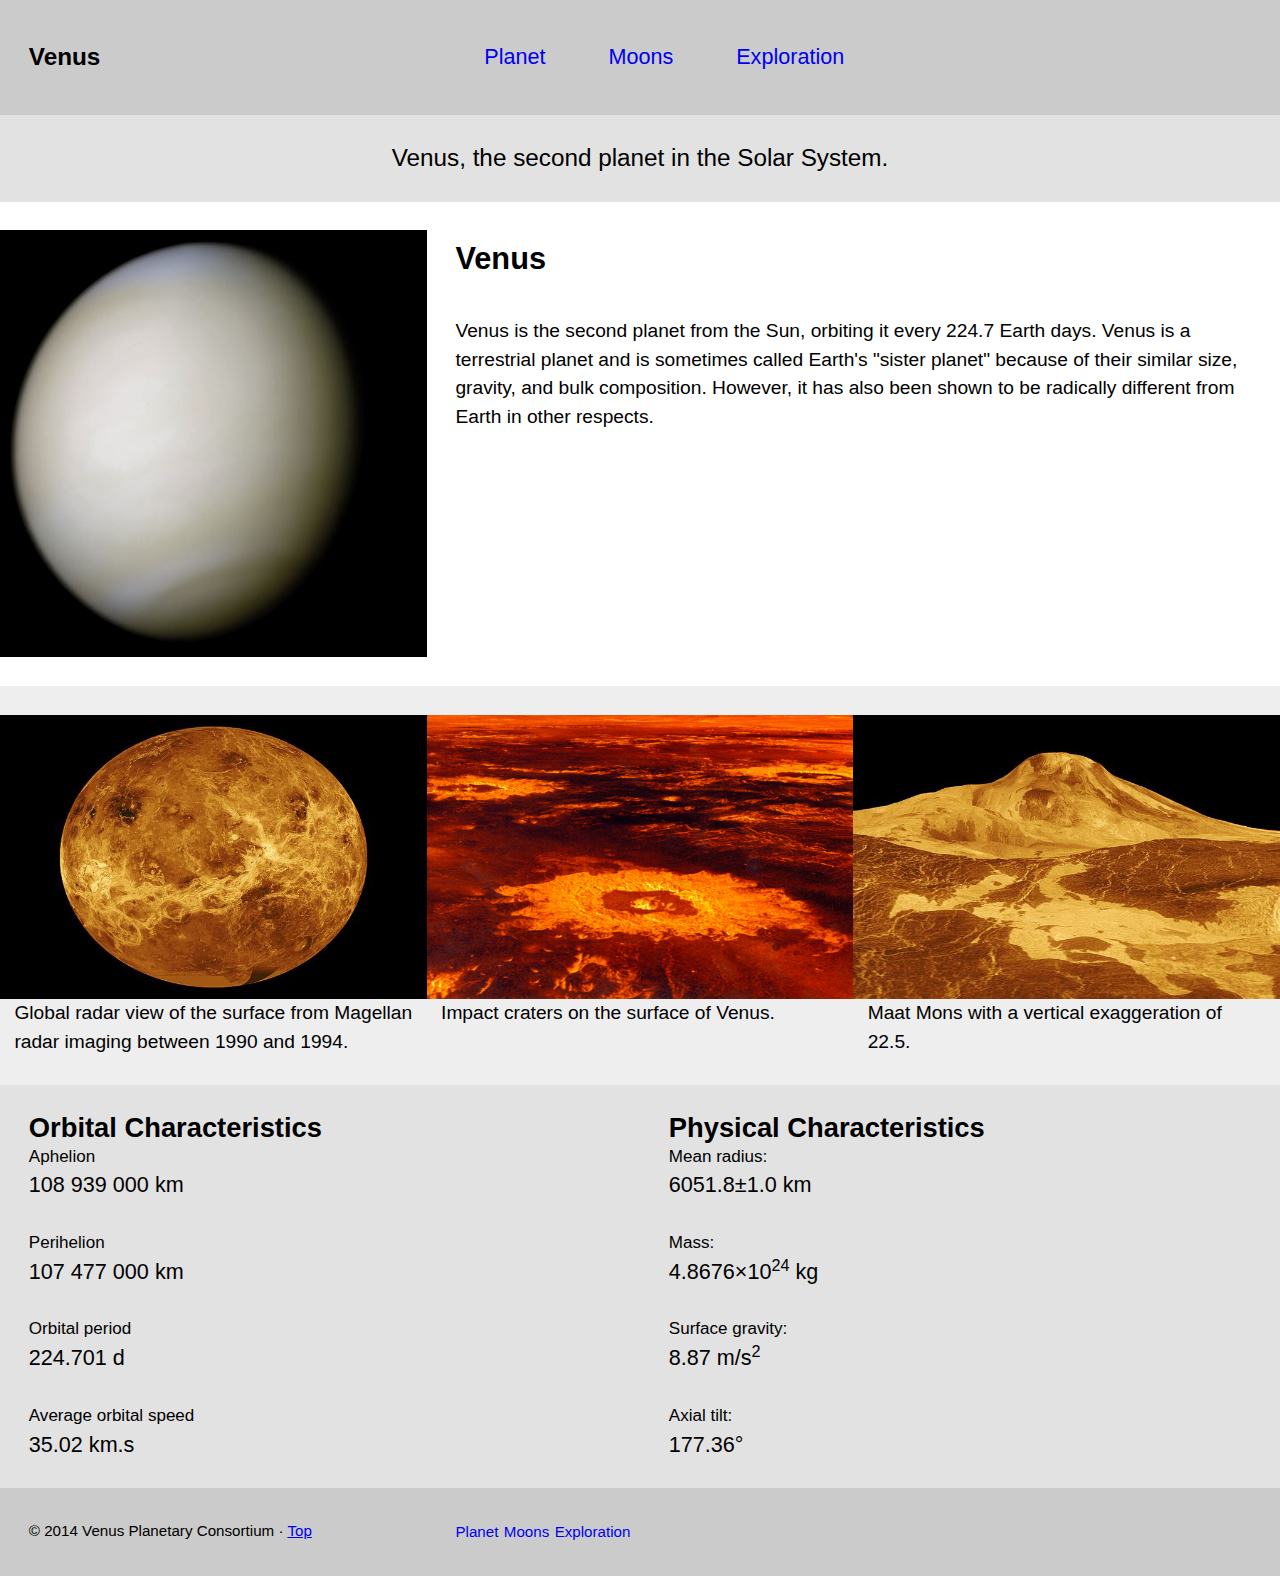
<file: index.html>
<!DOCTYPE html>
<html lang="en-ca">
	<head>
		<meta charset="utf-8">
		<meta name="viewport" content="width=device-width, initial-scale= 1">
		<meta name="handheldfriendly" content="true">
		<meta name="mobileoptimized" content="320">
		<title>Venus</title>
		<link href="css/module.css" rel="stylesheet">
		<link href="css/grid.css" rel="stylesheet">
		<link href="css/typography.css" rel="stylesheet">
		<link href="css/main.css" rel="stylesheet">
	</head>

	<body>
		<header>
			<div class="grid grid-middle d-grey-background pad-t">
				<div class="unit xs-1 s-1 m-1-3 l-1-3 gutter">
					<h1 class="giga align-left">Venus</h1>
				</div>
				<div class="unit xs-1 s-1 m-2-3 l-2-3 gutter">
					<nav>
						<ol>
							<li><a class="pad-b-1-2 pad-t-1-2 mega gutter" href="index.html">Planet</a></li>
							<li><a class="pad-b-1-2 pad-t-1-2 mega gutter" href="moon.html">Moons</a></li>
							<li><a class="pad-b-1-2 pad-t-1-2 mega gutter" href="exploration.html">Exploration</a></li>
						</ol>
					</nav>
				</div>
			</div>
		</header>

		<main>
			<div class="grid">
				<div class="unit xs-1 s-1 m-2 l-1 m-grey-background pad-t gutter">
					<h3 class="giga normal text-center pad-b">Venus, the second planet in the Solar System.</h3>
				</div>
				<div class="unit xs-1 s-1 m-1-2 l-1-3 pad-t pad-b">
					<div class="embed embed--1by1">
						<img class="embed__item" src="img/venus.jpg" alt="">
					</div>
				</div>
				<div class="unit xs-1 s-1 m-1-2 l-2-3 gutter pad-t pad-b">
					<h2>Venus</h2>
					<p>Venus is the second planet from the Sun, orbiting it every 224.7 Earth days. Venus is a terrestrial planet and is sometimes called Earth's "sister planet" because of their similar size, gravity, and bulk composition. However, it has also been shown to be radically different from Earth in other respects.</p>
				</div>
			</div>

			<div class="grid l-grey-background  pad-t">
				<div class="unit xs-1 s-1 m-1-3 l-1-3">
					<figure>
						<div class="embed embed--3by2">
							<img class="embed__item" src="img/venus-1.jpg" alt="Image of the surface of Venus">
						</div>
						<figcaption class="gutter-1-2">Global radar view of the surface from Magellan radar imaging between 1990 and 1994.</figcaption>
					</figure>
				</div>
				<div class="unit xs-1 s-1-2 m-1-3 l-1-3">
					<figure>
						<div class="embed embed--3by2">
							<img class="embed__item" src="img/venus-2.jpg" alt="Image of crator impacts on Venus">
						</div>
						<figcaption class="gutter-1-2">Impact craters on the surface of Venus.</figcaption>
					</figure>
				</div>
				<div class="unit xs-1 s-1-2 m-1-3 l-1-3">
					<figure>
						<div class="embed embed--3by2">
							<img class="embed__item" src="img/venus-3.jpg" alt="Maat Mons mountain image">
						</div>
						<figcaption class="gutter-1-2">Maat Mons with a vertical exaggeration of 22.5.</figcaption>
					</figure>
				</div>
			</div>

			<div class="grid m-grey-background">
				<div class="unit xs-1 s-1 m-1-2 l-1-2 gutter pad-t">
					<h3>Orbital Characteristics</h3>
					<dl>
						<dt class="milli">Aphelion</dt>
						<dd class="mega">108 939 000 km</dd>
						<dt class="milli">Perihelion</dt>
						<dd class="mega">107 477 000 km</dd>
						<dt class="milli">Orbital period</dt>
						<dd class="mega">224.701 d</dd>
						<dt class="milli">Average orbital speed</dt>
						<dd class="mega">35.02 km.s</dd>
					</dl>
				</div>
				<div class="unit xs-1 s-1 m-1-2 l-1-2 gutter pad-t">
					<h3>Physical Characteristics</h3>
					<dl>
						<dt class="milli">Mean radius:</dt>
						<dd class="mega">6051.8±1.0 km</dd>
						<dt class="milli">Mass:</dt>
						<dd class="mega">4.8676×10<sup>24</sup> kg</dd>
						<dt class="milli">Surface gravity:</dt>
						<dd class="mega">8.87 m/s<sup>2</sup></dd>
						<dt class="milli">Axial tilt:</dt>
						<dd class="mega">177.36°</dd>
					</dl>
				</div>
			</div>
		</main>

		<footer class="d-grey-background">
			<div class="grid pad-t">
				<div class="unit xs-1 s-1 m-1-2 l-1-3 gutter">
					<p class="micro push-none">© 2014 Venus Planetary Consortium · <a href="top">Top</a></p>
				</div>
				<div class="unit xs-1 s-1 m-1-2 l-2-3 gutter">
					<ol>
						<li><a class="micro" href="index.html">Planet</a></li>
						<li><a class="micro" href="moon.html">Moons</a></li>
						<li><a class="micro" href="exploration.html">Exploration</a></li>
					</ol>
				</div>
			</div>
		</footer>

	</body>
</html>
</file>
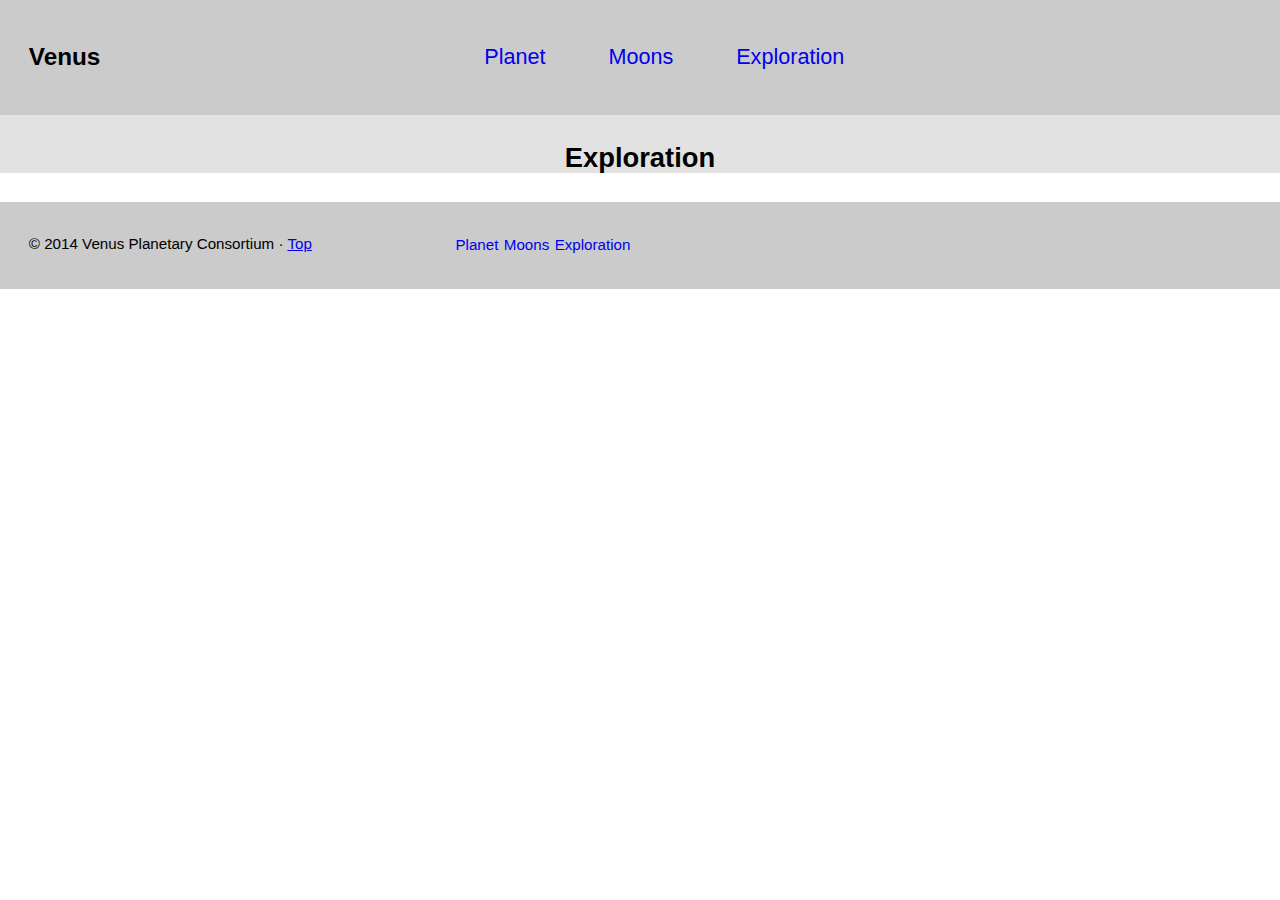
<file: exploration.html>
<!DOCTYPE html>
<html lang="en-ca">
	<head>
		<meta charset="utf-8">
		<meta name="viewport" content="width=device-width, initial-scale= 1">
		<meta name="handheldfriendly" content="true">
		<meta name="mobileoptimized" content="320">
		<title>Moons</title>
		<link href="css/module.css" rel="stylesheet">
		<link href="css/grid.css" rel="stylesheet">
		<link href="css/typography.css" rel="stylesheet">
		<link href="css/main.css" rel="stylesheet">
	</head>

	<body>
		<header>
			<div class="grid grid-middle d-grey-background pad-t">
				<div class="unit xs-1 s-1 m-1-3 l-1-3 gutter">
					<h1 class="giga align-left">Venus</h1>
				</div>
				<div class="unit xs-1 s-1 m-2-3 l-2-3 gutter">
					<nav>
						<ol>
							<li><a class="pad-b-1-2 pad-t-1-2 mega gutter" href="index.html">Planet</a></li>
							<li><a class="pad-b-1-2 pad-t-1-2 mega gutter" href="moon.html">Moons</a></li>
							<li><a class="pad-b-1-2 pad-t-1-2 mega gutter" href="exploration.html">Exploration</a></li>
						</ol>
					</nav>
				</div>
			</div>
		</header>

		<main>
				<div class="grid">
					<div class="unit xs-1 s-1 m-2 l-1 m-grey-background pad-t push">
						<h3 class="text-center">Exploration</h3>
					</div>
				</div>
		</main>


		<footer class="d-grey-background">
			<div class="grid pad-t">
				<div class="unit xs-1 s-1 m-1-2 l-1-3 gutter">
					<p class="micro push-none">© 2014 Venus Planetary Consortium · <a href="top">Top</a></p>
				</div>
				<div class="unit xs-1 s-1 m-1-2 l-2-3 gutter">
					<ol>
						<li><a class="micro" href="index.html">Planet</a></li>
						<li><a class="micro" href="moon.html">Moons</a></li>
						<li><a class="micro" href="exploration.html">Exploration</a></li>
					</ol>
				</div>
			</div>
		</footer>

	</body>
</html>
</file>
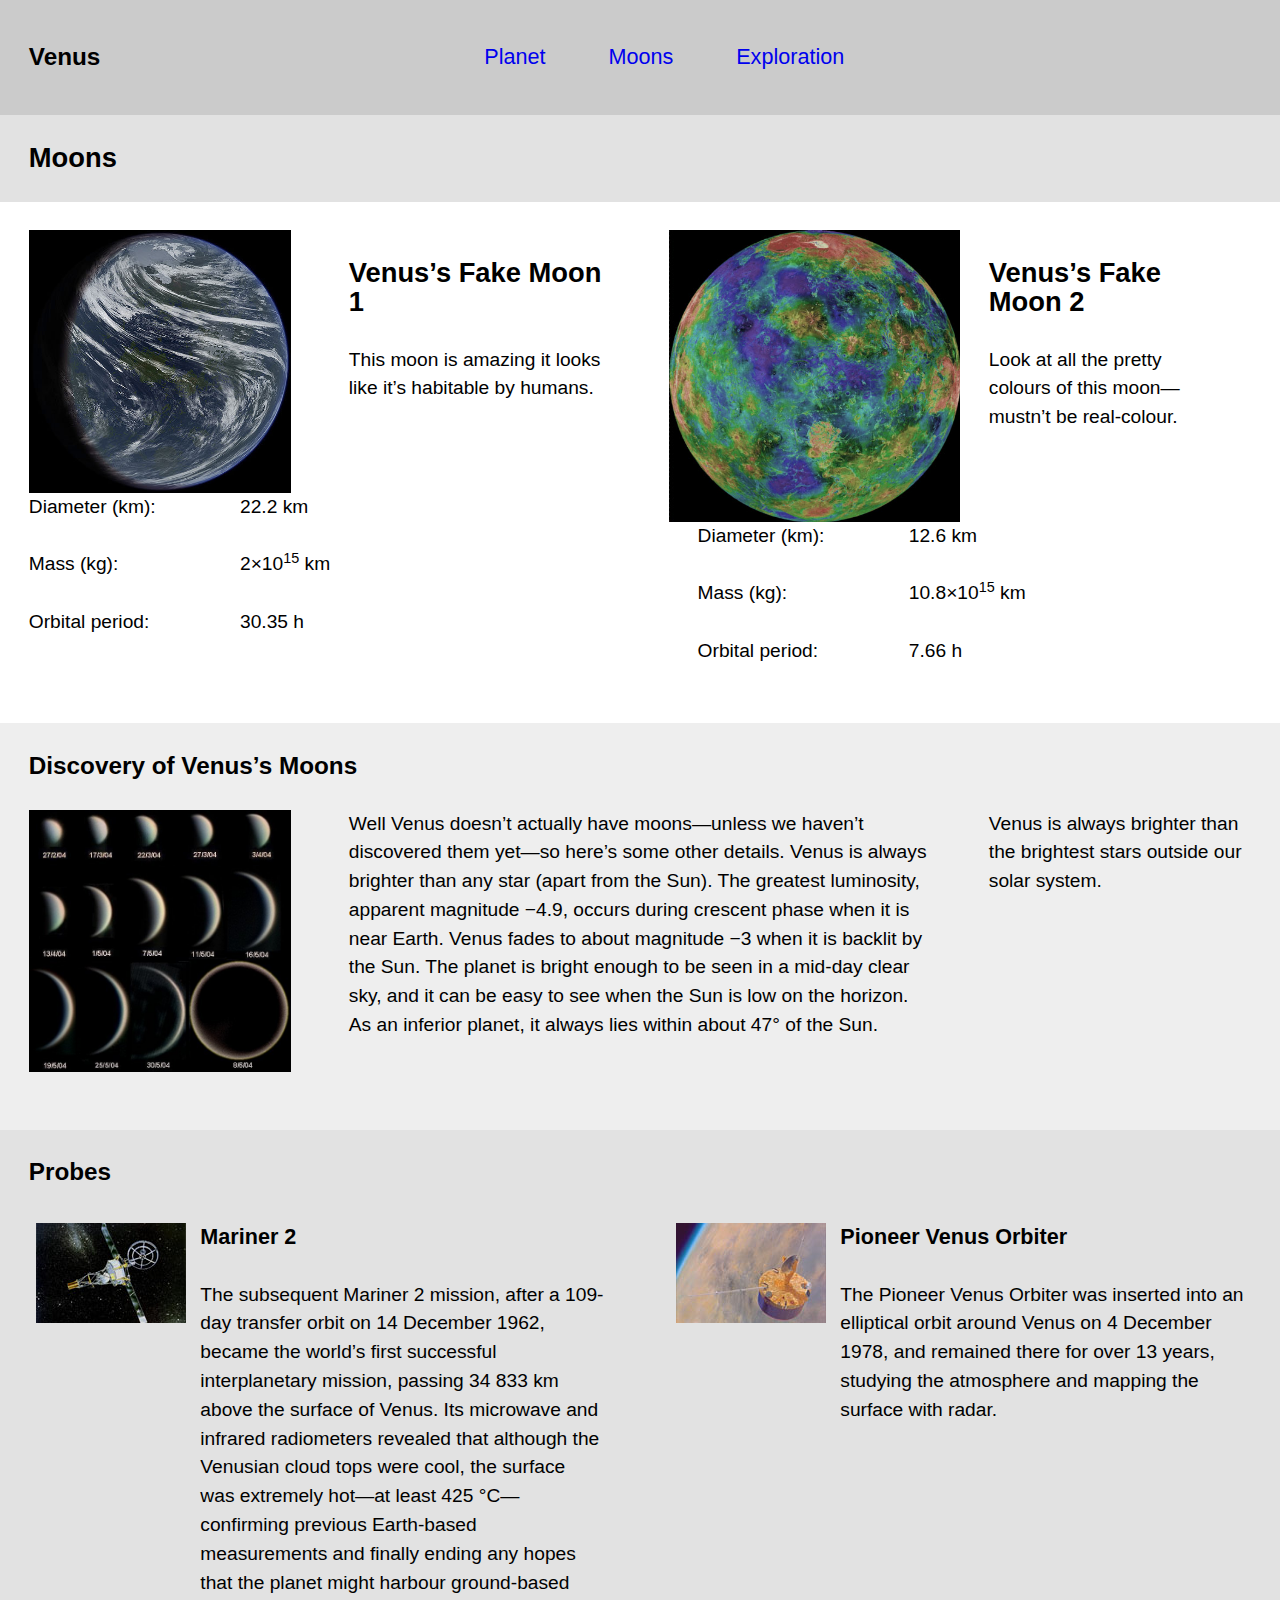
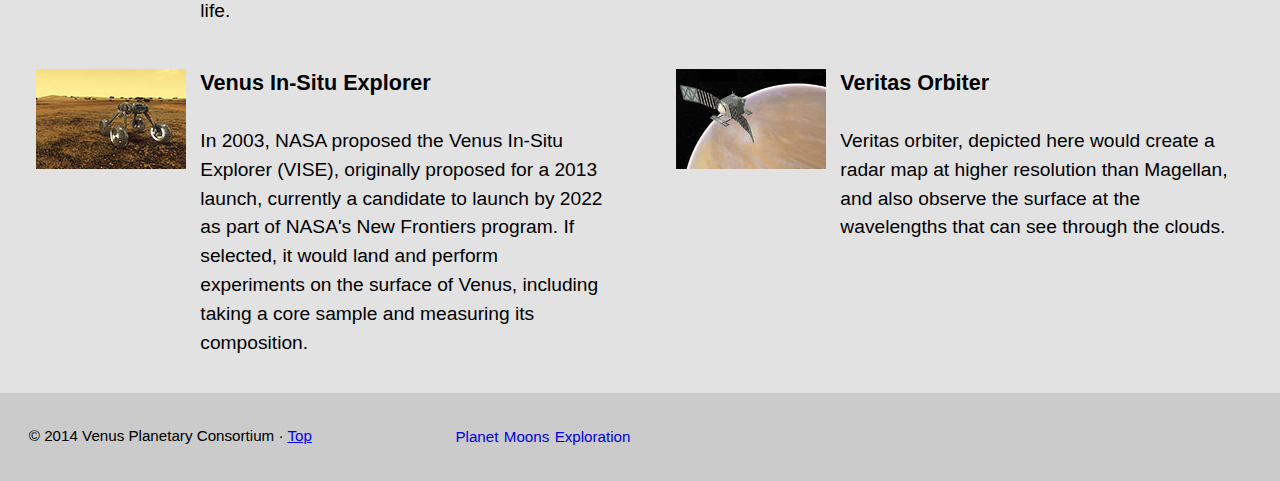
<file: moon.html>
<!DOCTYPE html>
<html lang="en-ca">
	<head>
		<meta charset="utf-8">
		<meta name="viewport" content="width=device-width, initial-scale= 1">
		<meta name="handheldfriendly" content="true">
		<meta name="mobileoptimized" content="240">
		<title>Moons</title>
		<link href="css/module.css" rel="stylesheet">
		<link href="css/grid.css" rel="stylesheet">
		<link href="css/typography.css" rel="stylesheet">
		<link href="css/main.css" rel="stylesheet">
	</head>

	<body>
		<header>
			<div class="grid grid-middle d-grey-background pad-t">
				<div class="unit xs-1 s-1 m-1-3 l-1-3 gutter">
					<h1 class="giga align-left">Venus</h1>
				</div>
				<div class="unit xs-1 s-1 m-2-3 l-2-3 gutter">
					<nav>
						<ol>
							<li><a class="pad-b-1-2 pad-t-1-2 mega gutter" href="index.html">Planet</a></li>
							<li><a class="pad-b-1-2 pad-t-1-2 mega gutter" href="moon.html">Moons</a></li>
							<li><a class="pad-b-1-2 pad-t-1-2 mega gutter" href="exploration.html">Exploration</a></li>
						</ol>
					</nav>
				</div>
			</div>
		</header>

		<main>
			<div class="grid">
				<div class="unit xs-1 s-1 m-2 l-1 m-grey-background pad-t gutter">
					<h3 class="pad-b">Moons</h3>
				</div>
				<div class="unit xs-1 s-1 m-1-2 l-1-2 pad-t">
					<div class="grid">
						<div class="unit xs-1 s-1 m-1 l-1-2 gutter">
							<div class="embed embed--1by1">
								<img class="embed__item" src="img/venus-moon-1.jpg" alt="A Picture of Venus Moon 1">
							</div>
						</div>

						<div class="unit xs-1 s-1 m-1 l-1-2 pad-t gutter">
							<h2 class="tera">Venus’s Fake Moon 1</h2>
							<p>This moon is amazing it looks like it’s habitable by humans.</p>
						</div>
						<div class="unit xs-1 s-1 m-1 l-1">
							<dl class="list-group list-group--inline gutter">
								<dt>Diameter (km):</dt>
								<dd>22.2 km</dd>
								<dt>Mass (kg):</dt>
								<dd>2×10<sup>15</sup> km</dd>
								<dt>Orbital period:</dt>
								<dd>30.35 h</dd>
							</dl>
						</div>
					</div>
				</div>

				<div class="unit xs-1 s-1 m-1-2 l-1-2 pad-t gutter">
					<div class="grid">
						<div class="unit xs-1 s-1 m-1 l-1-2">
							<div class="embed embed--1by1">
								<img class="embed__item" src="img/venus-moon-2.jpg" alt="A picture of Venus moon 2">
							</div>
						</div>

						<div class="unit xs-1 s-1 m-1 l-1-2 pad-t gutter">
							<h2 class="tera">Venus’s Fake Moon 2</h2>
							<p>Look at all the pretty colours of this moon—mustn’t be real-colour.</p>
						</div>

						<div class="unit xs-1 s-1 m-1 l-1">
							<dl class="list-group list-group--inline gutter">
								<dt>Diameter (km):</dt>
								<dd>12.6 km</dd>
								<dt>Mass (kg):</dt>
								<dd>10.8×10<sup>15</sup> km</dd>
								<dt>Orbital period:</dt>
								<dd>7.66 h</dd>
							</dl>
						</div>
					</div>
				</div>
			</div>

			<div class="grid l-grey-background pad-t pad-b">
				<div class="unit xs-1 s-1 m-1 l-1  gutter">
					<h4>Discovery of Venus’s Moons</h4>
				</div>
				<div class="unit xs-1 s-1 m-1 l-1-4 push gutter">
						<div class=" embed embed--1by1">
							<img class="embed__item" src="img/venus-phases.jpg" alt="This is the phases of the moon">
						</div>
				</div>
				<div class="unit xs-1 s-1 m-1-3 l-1-4 unit-push-l-1-2 gutter">
					<p>Venus is always brighter than the brightest stars outside our solar system.</p>
				</div>
				<div class="unit xs-1 s-1 m-2-3 l-1-2 unit-pull-l-1-4 gutter">
					<p>Well Venus doesn’t actually have moons—unless we haven’t discovered them yet—so here’s some other details. Venus is always brighter than any star (apart from the Sun). The greatest luminosity, apparent magnitude −4.9, occurs during crescent phase when it is near Earth. Venus fades to about magnitude −3 when it is backlit by the Sun. The planet is bright enough to be seen in a mid-day clear sky, and it can be easy to see when the Sun is low on the horizon. As an inferior planet, it always lies within about 47° of the Sun.</p>
				</div>
			</div>

			<div class="grid m-grey-background">
				<div class="unit xs-1 s-1 m-1 l-1  gutter">
					<h4 class="pad-t">Probes</h4>
				</div>

				<div class="unit xs-1 s-1 m-1 l-1-2 gutter">
					<div class="media">
						<div class="media__img island-1-4">
							<img src="img/mariner-2.jpg" alt="###">
						</div>
						<div class="media__body island-1-4">
							<h5>Mariner 2</h5>
							<p>The subsequent Mariner 2 mission, after a 109-day transfer orbit on 14 December 1962, became the world’s first successful interplanetary mission, passing 34 833 km above the surface of Venus. Its microwave and infrared radiometers revealed that although the Venusian cloud tops were cool, the surface was extremely hot—at least 425 °C—confirming previous Earth-based measurements and finally ending any hopes that the planet might harbour ground-based life.</p>
						</div>
					</div>
				</div>

				<div class="unit xs-1 s-1 m-1 l-1-2 gutter">
					<div class="media">
						<div class="media__img island-1-4">
							<img src="img/pioneer.jpg" alt="###">
						</div>
						<div class="media__body island-1-4">
							<h5>Pioneer Venus Orbiter</h5>
							<p>The Pioneer Venus Orbiter was inserted into an elliptical orbit around Venus on 4 December 1978, and remained there for over 13 years, studying the atmosphere and mapping the surface with radar.</p>
						</div>
					</div>
				</div>

				<div class="unit xs-1 s-1 m-1 l-1-2 gutter">
					<div class="media">
						<div class="media__img island-1-4">
							<img src="img/vise.jpg" alt="###">
						</div>
						<div class="media__body island-1-4">
							<h5>Venus In-Situ Explorer</h5>
							<p>In 2003, NASA proposed the Venus In-Situ Explorer (VISE), originally proposed for a 2013 launch, currently a candidate to launch by 2022 as part of NASA's New Frontiers program. If selected, it would land and perform experiments on the surface of Venus, including taking a core sample and measuring its composition.</p>
						</div>
					</div>
				</div>

				<div class="unit xs-1 s-1 m-1 l-1-2 gutter">
					<div class="media">
						<div class="media__img island-1-4">
							<img src="img/veritas.jpg" alt="###">
						</div>
						<div class="media__body island-1-4">
							<h5>Veritas Orbiter</h5>
							<p>Veritas orbiter, depicted here would create a radar map at higher resolution than Magellan, and also observe the surface at the wavelengths that can see through the clouds.</p>
						</div>
					</div>
				</div>
			</div>

		</main>

		<footer class="d-grey-background">
			<div class="grid pad-t">
				<div class="unit xs-1 s-1 m-1-2 l-1-3 gutter">
					<p class="micro push-none">© 2014 Venus Planetary Consortium · <a href="top">Top</a></p>
				</div>
				<div class="unit xs-1 s-1 m-1-2 l-2-3 gutter">
					<ol>
						<li><a class="micro" href="index.html">Planet</a></li>
						<li><a class="micro" href="moon.html">Moons</a></li>
						<li><a class="micro" href="exploration.html">Exploration</a></li>
					</ol>
				</div>
			</div>
		</footer>

	</body>
</html>
</file>
<file: css/module.css>
/*!
 * Modulifier || Code released under the UNLICENSE
 * Code under other copyrights & licenses listed below.
 * http://modulifier.web-dev.tools/#responsive;images;list-group;embed;media-object;accessibility;print
 */

@-moz-viewport { width: device-width; scale: 1; }
@-ms-viewport { width: device-width; scale: 1; }
@-o-viewport { width: device-width; scale: 1; }
@-webkit-viewport { width: device-width; scale: 1; }
@viewport { width: device-width; scale: 1; }

html {
  box-sizing: border-box;
  -moz-text-size-adjust: 100%;
  -ms-text-size-adjust: 100%;
  -webkit-text-size-adjust: 100%;
  text-size-adjust: 100%;
}

*, *::before, *::after {
  box-sizing: inherit;
}

body {
  margin: 0;
}

article, aside, details, figcaption, figure,
footer, header, main, menu, nav, section, summary {
  display: block;
}

audio, canvas, progress, video {
  display: inline-block;
  vertical-align: baseline;
}

template {
  display: none;
}

img {
  border: 0;
}

.img-flex {
  display: block;
  width: 100%;
}

svg:not(:root) {
  overflow: hidden;
}

svg {
  fill: currentColor;
  stroke: currentColor;
}

.image-replacement, .ir {
  overflow: hidden;
  direction: ltr;
  text-align: left;
  text-indent: 100%;
  white-space: nowrap;
}

.list-group {
  padding-left: 0;
  list-style-type: none;
}

.list-group > dd {
  margin-left: 0;
}

.list-group--inline::before,
.list-group--inline::after {
  content: "";
  display: table;
}

.list-group--inline::after {
  clear: both;
}

.list-group--inline > li {
  display: inline-block;
}

.list-group--inline > dt {
  clear: left;
  float: left;
  width: 11em;
}

.list-group--inline > dd {
  float: left;
  min-width: 12em;
}

.embed {
  margin-left: 0;
  margin-right: 0;
  overflow: hidden;
  position: relative;
  width: 100%;
}

.embed--1by1 {
  padding-top: 100%; /* Square */
}

.embed--4by3 {
  padding-top: 75%; /* Traditional TV/computer screens */
}

.embed--iso216 {
  padding-top: 70.92%; /* A-standard paper sizes */
}

.embed--3by2 {
  padding-top: 66.6%; /* Classic 35 mm film & most digital photos, landscape */
}

.embed--2by3 {
  padding-top: 150%; /* Classic 35 mm film & most digital photos, portrait */
}

.embed--golden {
  padding-top: 61.8%; /* The Golden Ratio */
}

.embed--16by9 {
  padding-top: 56.25%; /* HD TV */
}

.embed--185by100 {
  padding-top: 54.05%; /* Common widescreen cinema */
}

.embed--24by10 {
  padding-top: 41.667%; /* Widescreen cinema: 2.4:1 */;
}

.embed--3by1 {
  padding-top: 33.3333%; /* Panorama photos */
}

.embed--4by1 {
  padding-top: 25%; /* Polyvision */
}

.embed__item {
  height: 100%;
  left: 0;
  position: absolute;
  top: 0;
  width: 100%;
}

.media {
  overflow: hidden;
}

.media__img {
  float: left;
}

.media__img--reversed {
  float: right;
}

.media__img--stacked {
  float: none;
}

.media__body {
  overflow: hidden;
  min-width: 12em; /* Slightly less than 200px, responsiveness built in */
}

a:hover, a:active {
  outline: none;
}

a:focus, [tabindex="0"]:focus,
input:focus, textarea:focus, button:focus {
  outline: 3px solid #000;
  outline-offset: 3px;
}

.skip-links {
  margin: 0;
  padding: 0;
  list-style-type: none;
}

.skip-links a {
  padding: 0.5em 0.75em;
  position: absolute;
  top: -3em;
  z-index: 10000; /* To make sure they're always on top */
  background-color: #000;
  color: #fff;
  font-size: 1.125rem;
  font-weight: bold;
  text-decoration: none;
}

.skip-links a:focus {
  top: 0;
}

.print-only {
  display: none;
  visibility: hidden;
}

@media print {

  .no-print {
    display: none;
    visibility: hidden;
  }

  .print-only {
    display: block;
    visibility: visible;
  }

  /*!
   * (c) HTML5 Boilerplate || MIT License
   *     https://html5boilerplate.com/
   */

  *, *:before, *:after, *:first-letter, *:first-line {
    background: none transparent !important;
    color: #000 !important;
    box-shadow: none !important;
    text-shadow: none !important;
  }

  a, a:visited {
    text-decoration: underline;
  }

  a[href]:after {
    content: " (" attr(href) ")";
  }

  abbr[title]:after {
    content: " (" attr(title) ")";
  }

  a[href^="#"]:after,
  a[href^="javascript:"]:after {
    content: "";
  }

  pre, blockquote {
    page-break-inside: avoid;
  }

  thead {
    display: table-header-group;
  }

  tr, img {
    page-break-inside: avoid;
  }

  p, h1, h2, h3, h4, h5, h6 {
    orphans: 3;
    widows: 3;
  }

  h1, h2, h3, h4, h5, h6 {
    page-break-after: avoid;
  }

  /*! End HTML5 Boilerplate code */
}
</file>
<file: css/grid.css>
/* http://gridifier.web-dev.tools/#xs,4,0,0,0;s,4,25,0,0;m,4,38,1,1;l,4,60,1,1 */

.grid {
  margin: 0;
  padding: 0;
  letter-spacing: -0.31em;
  text-rendering: optimizespeed;
  display: -webkit-flex;
  -webkit-flex-flow: row wrap;
  display: -ms-flexbox;
  -ms-flex-flow: row wrap;
  display: flex;
  flex-flow: row wrap;
}

.grid-bottom {
  -webkit-align-items: flex-end;
  -ms-align-items: flex-end;
  align-items: flex-end;
}

.grid-middle {
  -webkit-align-items: center;
  -ms-align-items: center;
  align-items: center;
}

.grid-stretch {
  -webkit-align-items: stretch;
  -ms-align-items: stretch;
  align-items: stretch;
}

.opera-only :-o-prefocus, .grid {
  word-spacing: -0.43em;
}

.unit {
  letter-spacing: normal;
  text-rendering: auto;
  vertical-align: top;
  word-spacing: normal;
  display: inline-block;
  visibility: visible;
}

.grid-bottom .unit {
  vertical-align: bottom;
}

.grid-middle .unit {
  vertical-align: middle;
}

[class*="unit-push-"],
[class*="unit-pull-"] {
  position: relative;
}

.unit-xs-hidden {
  display: none;
  visibility: hidden;
}

.unit-xs-centered {
  margin: 0 auto;
}

.unit-xs-1, .xs-1 {
  display: block;
  visibility: visible;
  width: 100%;
}

.unit-xs-1-2, .xs-1-2 {
  width: 50.0000%;
}

.unit-xs-1-3, .xs-1-3 {
  width: 33.3333%;
}

.unit-xs-2-3, .xs-2-3 {
  width: 66.6667%;
}

.unit-xs-1-4, .xs-1-4 {
  width: 25.0000%;
}

.unit-xs-3-4, .xs-3-4 {
  width: 75.0000%;
}

.unit-xs-1-2,.xs-1-2,.unit-xs-1-3,.xs-1-3,.unit-xs-2-3,.xs-2-3,.unit-xs-1-4,.xs-1-4,.unit-xs-3-4,.xs-3-4 {
  display: inline-block;
  visibility: visible;
}

@media only screen and (min-width: 25em) {

.unit-s-hidden {
  display: none;
  visibility: hidden;
}

.unit-s-centered {
  margin: 0 auto;
}

.unit-s-1, .s-1 {
  display: block;
  visibility: visible;
  width: 100%;
}

.unit-s-1-2, .s-1-2 {
  width: 50.0000%;
}

.unit-s-1-3, .s-1-3 {
  width: 33.3333%;
}

.unit-s-2-3, .s-2-3 {
  width: 66.6667%;
}

.unit-s-1-4, .s-1-4 {
  width: 25.0000%;
}

.unit-s-3-4, .s-3-4 {
  width: 75.0000%;
}

.unit-s-1-2,.s-1-2,.unit-s-1-3,.s-1-3,.unit-s-2-3,.s-2-3,.unit-s-1-4,.s-1-4,.unit-s-3-4,.s-3-4 {
  display: inline-block;
  visibility: visible;
}

}

@media only screen and (min-width: 38em) {

.unit-m-hidden {
  display: none;
  visibility: hidden;
}

.unit-m-centered {
  margin: 0 auto;
}

.unit-m-1, .m-1 {
  display: block;
  visibility: visible;
  width: 100%;
}

.unit-offset-m-0 {
  margin-left: 0;
}

.unit-push-m-0,
.unit-pull-m-0 {
  left: 0;
}

.unit-m-1-2, .m-1-2 {
  width: 50.0000%;
}

.unit-offset-m-1-2 {
  margin-left: 50.0000%;
}

.unit-push-m-1-2 {
  left: 50.0000%;
}

.unit-pull-m-1-2 {
  left: -50.0000%;
}

.unit-m-1-3, .m-1-3 {
  width: 33.3333%;
}

.unit-offset-m-1-3 {
  margin-left: 33.3333%;
}

.unit-push-m-1-3 {
  left: 33.3333%;
}

.unit-pull-m-1-3 {
  left: -33.3333%;
}

.unit-m-2-3, .m-2-3 {
  width: 66.6667%;
}

.unit-offset-m-2-3 {
  margin-left: 66.6667%;
}

.unit-push-m-2-3 {
  left: 66.6667%;
}

.unit-pull-m-2-3 {
  left: -66.6667%;
}

.unit-m-1-4, .m-1-4 {
  width: 25.0000%;
}

.unit-offset-m-1-4 {
  margin-left: 25.0000%;
}

.unit-push-m-1-4 {
  left: 25.0000%;
}

.unit-pull-m-1-4 {
  left: -25.0000%;
}

.unit-m-3-4, .m-3-4 {
  width: 75.0000%;
}

.unit-offset-m-3-4 {
  margin-left: 75.0000%;
}

.unit-push-m-3-4 {
  left: 75.0000%;
}

.unit-pull-m-3-4 {
  left: -75.0000%;
}

.unit-m-1-2,.m-1-2,.unit-m-1-3,.m-1-3,.unit-m-2-3,.m-2-3,.unit-m-1-4,.m-1-4,.unit-m-3-4,.m-3-4 {
  display: inline-block;
  visibility: visible;
}

}

@media only screen and (min-width: 60em) {

.unit-l-hidden {
  display: none;
  visibility: hidden;
}

.unit-l-centered {
  margin: 0 auto;
}

.unit-l-1, .l-1 {
  display: block;
  visibility: visible;
  width: 100%;
}

.unit-offset-l-0 {
  margin-left: 0;
}

.unit-push-l-0,
.unit-pull-l-0 {
  left: 0;
}

.unit-l-1-2, .l-1-2 {
  width: 50.0000%;
}

.unit-offset-l-1-2 {
  margin-left: 50.0000%;
}

.unit-push-l-1-2 {
  left: 50.0000%;
}

.unit-pull-l-1-2 {
  left: -50.0000%;
}

.unit-l-1-3, .l-1-3 {
  width: 33.3333%;
}

.unit-offset-l-1-3 {
  margin-left: 33.3333%;
}

.unit-push-l-1-3 {
  left: 33.3333%;
}

.unit-pull-l-1-3 {
  left: -33.3333%;
}

.unit-l-2-3, .l-2-3 {
  width: 66.6667%;
}

.unit-offset-l-2-3 {
  margin-left: 66.6667%;
}

.unit-push-l-2-3 {
  left: 66.6667%;
}

.unit-pull-l-2-3 {
  left: -66.6667%;
}

.unit-l-1-4, .l-1-4 {
  width: 25.0000%;
}

.unit-offset-l-1-4 {
  margin-left: 25.0000%;
}

.unit-push-l-1-4 {
  left: 25.0000%;
}

.unit-pull-l-1-4 {
  left: -25.0000%;
}

.unit-l-3-4, .l-3-4 {
  width: 75.0000%;
}

.unit-offset-l-3-4 {
  margin-left: 75.0000%;
}

.unit-push-l-3-4 {
  left: 75.0000%;
}

.unit-pull-l-3-4 {
  left: -75.0000%;
}

.unit-l-1-2,.l-1-2,.unit-l-1-3,.l-1-3,.unit-l-2-3,.l-2-3,.unit-l-1-4,.l-1-4,.unit-l-3-4,.l-3-4 {
  display: inline-block;
  visibility: visible;
}

}

.unit-content-distribute {
  display: -ms-flexbox;
  display: -webkit-flex;
  display: flex;
  -ms-flex-direction: column;
  -webkit-flex-direction: column;
  flex-direction: column;
  -ms-flex-pack: justify;
  -webkit-justify-content: space-between;
  justify-content: space-between;
  -ms-flex-align: center;
  -webkit-align-items: center;
  align-items: center;
}

.content-fill {
  -ms-flex-grow: 2;
  -webkit-flex-grow: 2;
  flex-grow: 2;
  max-width: 100%; /* @bugfix: IE 10, 11 */
}

.content-shrink {
  -ms-align-self: center;
  -webkit-align-self: center;
  align-self: center;
}
</file>
<file: css/typography.css>
/*
  Typografier || Code released under the UNLICENSE
  http://typografier.web-dev.tools/#0,100,1.3,1.067;38,110,1.4,1.125;60,120,1.5,1.125;90,130,1.5,1.125
*/

html {
  font-size: 100%;
  line-height: 1.3;
}

a {
  background-color: transparent;
}

sub, sup {
  font-size: 75%;
  line-height: 1px;
  position: relative;
  vertical-align: baseline;
}

sup {
  top: -0.5em;
}

sub {
  bottom: -0.25em;
}

pre, code, kbd, samp {
  font-size: 100%;
}

abbr[title] {
  border-bottom: 1px dotted;
  text-decoration: none;
}

b, strong {
  font-weight: bold;
}

dfn, caption {
  font-style: italic;
}

hr {
  border: 0;
  border-top: 1px solid;
  height: 0;
}

table {
  border-collapse: collapse;
  border-spacing: 0;
  width: 100%;
}

th, td {
  border-bottom: 1px solid;
  text-align: left;
}

thead th {
  vertical-align: bottom;
}

.text-left {
  text-align: left;
}

.text-right {
  text-align: right;
}

.text-center {
  text-align: center;
}

.normal {
  font-weight: normal;
}

.bold {
  font-weight: bold;
}

.italic {
  font-style: italic;
}

h1, h2, h3, h4, h5, h6,
p, ul, ol, dl, dd, figure,
blockquote, details, hr,
fieldset, pre, table {
  margin: 0 0 1.3rem;
}

.yotta {
  font-size: 1.5745rem;
  line-height: 1.6513;
}

.zetta {
  font-size: 1.4757rem;
  line-height: 1.7619;
}

h1, .exa {
  font-size: 1.3830rem;
  line-height: 1.8800;
}

h2, .peta {
  font-size: 1.2962rem;
  line-height: 1.0030;
}

h3, .tera {
  font-size: 1.2148rem;
  line-height: 1.0702;
}

h4, .giga {
  font-size: 1.1385rem;
  line-height: 1.1419;
}

h5, .mega {
  font-size: 1.0670rem;
  line-height: 1.2184;
}

h6, .kilo, input, textarea {
  font-size: 1.0000rem;
  line-height: 1.3000;
}

small, .milli {
  font-size: 0.9372rem;
  line-height: 1.3871;
}

.micro {
  font-size: 0.8784rem;
  line-height: 1.4800;
}

.push {
  margin-bottom: 1.3rem;
}

.push-none, .push-0 {
  margin-bottom: 0;
}

.push-double, .push-2 {
  margin-bottom: 2.6000rem;
}

.push-half, .push-1-2 {
  margin-bottom: 0.6500rem;
}

.push-quarter, .push-1-4 {
  margin-bottom: 0.3250rem;
}

.push-right-quarter, .push-r-1-4 {
  margin-right: 0.3250rem;
}

.push-right-half, .push-r-1-2 {
  margin-right: 0.6500rem;
}

.push-right, .push-r {
  margin-right: 1.3rem;
}

.pad-top, .pad-t {
  padding-top: 1.3rem;
}

.pad-bottom, .pad-b {
  padding-bottom: 1.3rem;
}

.pad-top-double, .pad-t-2 {
  padding-top: 2.6000rem;
}

.pad-bottom-double, .pad-b-2 {
  padding-bottom: 2.6000rem;
}

.pad-top-half, .pad-t-1-2 {
  padding-top: 0.6500rem;
}

.pad-bottom-half, .pad-b-1-2 {
  padding-bottom: 0.6500rem;
}

.pad-top-quarter, .pad-t-1-4 {
  padding-top: 0.3250rem;
}

.pad-bottom-quarter, .pad-b-1-4 {
  padding-bottom: 0.3250rem;
}

.island {
  padding: 1.3rem;
}

.island-double, .island-2 {
  padding: 2.6000rem;
}

.island-half, .island-1-2 {
  padding: 0.6500rem;
}

.island-quarter, .island-1-4,
td, th, fieldset {
  padding: 0.3250rem;
}

.gutter {
  padding-left: 1.3rem;
  padding-right: 1.3rem;
}

.gutter-double, .gutter-2 {
  padding-left: 2.6000rem;
  padding-right: 2.6000rem;
}

.gutter-half, .gutter-1-2 {
  padding-left: 0.6500rem;
  padding-right: 0.6500rem;
}

.gutter-quarter, .gutter-1-4 {
  padding-left: 0.3250rem;
  padding-right: 0.3250rem;
}

@media only screen and (min-width: 38em) {

html {
  font-size: 110%;
  line-height: 1.4;
}

h1, h2, h3, h4, h5, h6,
p, ul, ol, dl, dd, figure,
blockquote, details, hr,
fieldset, pre, table {
  margin: 0 0 1.4rem;
}

.yotta {
  font-size: 2.2807rem;
  line-height: 1.2277;
}

.zetta {
  font-size: 2.0273rem;
  line-height: 1.3812;
}

h1, .exa {
  font-size: 1.8020rem;
  line-height: 1.5538;
}

h2, .peta {
  font-size: 1.6018rem;
  line-height: 1.7480;
}

h3, .tera {
  font-size: 1.4238rem;
  line-height: 1.9665;
}

h4, .giga {
  font-size: 1.2656rem;
  line-height: 1.1062;
}

h5, .mega {
  font-size: 1.1250rem;
  line-height: 1.2444;
}

h6, .kilo, input, textarea {
  font-size: 1.0000rem;
  line-height: 1.4000;
}

small, .milli {
  font-size: 0.8889rem;
  line-height: 1.5750;
}

.micro {
  font-size: 0.7901rem;
  line-height: 1.7719;
}

.push {
  margin-bottom: 1.4rem;
}

.push-none, .push-0 {
  margin-bottom: 0;
}

.push-double, .push-2 {
  margin-bottom: 2.8000rem;
}

.push-half, .push-1-2 {
  margin-bottom: 0.7000rem;
}

.push-quarter, .push-1-4 {
  margin-bottom: 0.3500rem;
}

.push-right-quarter, .push-r-1-4 {
  margin-right: 0.3500rem;
}

.push-right-half, .push-r-1-2 {
  margin-right: 0.7000rem;
}

.push-right, .push-r {
  margin-right: 1.4rem;
}

.pad-top, .pad-t {
  padding-top: 1.4rem;
}

.pad-bottom, .pad-b {
  padding-bottom: 1.4rem;
}

.pad-top-double, .pad-t-2 {
  padding-top: 2.8000rem;
}

.pad-bottom-double, .pad-b-2 {
  padding-bottom: 2.8000rem;
}

.pad-top-half, .pad-t-1-2 {
  padding-top: 0.7000rem;
}

.pad-bottom-half, .pad-b-1-2 {
  padding-bottom: 0.7000rem;
}

.pad-top-quarter, .pad-t-1-4 {
  padding-top: 0.3500rem;
}

.pad-bottom-quarter, .pad-b-1-4 {
  padding-bottom: 0.3500rem;
}

.island {
  padding: 1.4rem;
}

.island-double, .island-2 {
  padding: 2.8000rem;
}

.island-half, .island-1-2 {
  padding: 0.7000rem;
}

.island-quarter, .island-1-4,
td, th, fieldset {
  padding: 0.3500rem;
}

.gutter {
  padding-left: 1.4rem;
  padding-right: 1.4rem;
}

.gutter-double, .gutter-2 {
  padding-left: 2.8000rem;
  padding-right: 2.8000rem;
}

.gutter-half, .gutter-1-2 {
  padding-left: 0.7000rem;
  padding-right: 0.7000rem;
}

.gutter-quarter, .gutter-1-4 {
  padding-left: 0.3500rem;
  padding-right: 0.3500rem;
}

}

@media only screen and (min-width: 60em) {

html {
  font-size: 120%;
  line-height: 1.5;
}

h1, h2, h3, h4, h5, h6,
p, ul, ol, dl, dd, figure,
blockquote, details, hr,
fieldset, pre, table {
  margin: 0 0 1.5rem;
}

.yotta {
  font-size: 2.2807rem;
  line-height: 1.3154;
}

.zetta {
  font-size: 2.0273rem;
  line-height: 1.4798;
}

h1, .exa {
  font-size: 1.8020rem;
  line-height: 1.6648;
}

h2, .peta {
  font-size: 1.6018rem;
  line-height: 1.8729;
}

h3, .tera {
  font-size: 1.4238rem;
  line-height: 1.0535;
}

h4, .giga {
  font-size: 1.2656rem;
  line-height: 1.1852;
}

h5, .mega {
  font-size: 1.1250rem;
  line-height: 1.3333;
}

h6, .kilo, input, textarea {
  font-size: 1.0000rem;
  line-height: 1.5000;
}

small, .milli {
  font-size: 0.8889rem;
  line-height: 1.6875;
}

.micro {
  font-size: 0.7901rem;
  line-height: 1.8984;
}

.push {
  margin-bottom: 1.5rem;
}

.push-none, .push-0 {
  margin-bottom: 0;
}

.push-double, .push-2 {
  margin-bottom: 3.0000rem;
}

.push-half, .push-1-2 {
  margin-bottom: 0.7500rem;
}

.push-quarter, .push-1-4 {
  margin-bottom: 0.3750rem;
}

.push-right-quarter, .push-r-1-4 {
  margin-right: 0.3750rem;
}

.push-right-half, .push-r-1-2 {
  margin-right: 0.7500rem;
}

.push-right, .push-r {
  margin-right: 1.5rem;
}

.pad-top, .pad-t {
  padding-top: 1.5rem;
}

.pad-bottom, .pad-b {
  padding-bottom: 1.5rem;
}

.pad-top-double, .pad-t-2 {
  padding-top: 3.0000rem;
}

.pad-bottom-double, .pad-b-2 {
  padding-bottom: 3.0000rem;
}

.pad-top-half, .pad-t-1-2 {
  padding-top: 0.7500rem;
}

.pad-bottom-half, .pad-b-1-2 {
  padding-bottom: 0.7500rem;
}

.pad-top-quarter, .pad-t-1-4 {
  padding-top: 0.3750rem;
}

.pad-bottom-quarter, .pad-b-1-4 {
  padding-bottom: 0.3750rem;
}

.island {
  padding: 1.5rem;
}

.island-double, .island-2 {
  padding: 3.0000rem;
}

.island-half, .island-1-2 {
  padding: 0.7500rem;
}

.island-quarter, .island-1-4,
td, th, fieldset {
  padding: 0.3750rem;
}

.gutter {
  padding-left: 1.5rem;
  padding-right: 1.5rem;
}

.gutter-double, .gutter-2 {
  padding-left: 3.0000rem;
  padding-right: 3.0000rem;
}

.gutter-half, .gutter-1-2 {
  padding-left: 0.7500rem;
  padding-right: 0.7500rem;
}

.gutter-quarter, .gutter-1-4 {
  padding-left: 0.3750rem;
  padding-right: 0.3750rem;
}

}

@media only screen and (min-width: 90em) {

html {
  font-size: 130%;
  line-height: 1.5;
}

h1, h2, h3, h4, h5, h6,
p, ul, ol, dl, dd, figure,
blockquote, details, hr,
fieldset, pre, table {
  margin: 0 0 1.5rem;
}

.yotta {
  font-size: 2.2807rem;
  line-height: 1.3154;
}

.zetta {
  font-size: 2.0273rem;
  line-height: 1.4798;
}

h1, .exa {
  font-size: 1.8020rem;
  line-height: 1.6648;
}

h2, .peta {
  font-size: 1.6018rem;
  line-height: 1.8729;
}

h3, .tera {
  font-size: 1.4238rem;
  line-height: 1.0535;
}

h4, .giga {
  font-size: 1.2656rem;
  line-height: 1.1852;
}

h5, .mega {
  font-size: 1.1250rem;
  line-height: 1.3333;
}

h6, .kilo, input, textarea {
  font-size: 1.0000rem;
  line-height: 1.5000;
}

small, .milli {
  font-size: 0.8889rem;
  line-height: 1.6875;
}

.micro {
  font-size: 0.7901rem;
  line-height: 1.8984;
}

.push {
  margin-bottom: 1.5rem;
}

.push-none, .push-0 {
  margin-bottom: 0;
}

.push-double, .push-2 {
  margin-bottom: 3.0000rem;
}

.push-half, .push-1-2 {
  margin-bottom: 0.7500rem;
}

.push-quarter, .push-1-4 {
  margin-bottom: 0.3750rem;
}

.push-right-quarter, .push-r-1-4 {
  margin-right: 0.3750rem;
}

.push-right-half, .push-r-1-2 {
  margin-right: 0.7500rem;
}

.push-right, .push-r {
  margin-right: 1.5rem;
}

.pad-top, .pad-t {
  padding-top: 1.5rem;
}

.pad-bottom, .pad-b {
  padding-bottom: 1.5rem;
}

.pad-top-double, .pad-t-2 {
  padding-top: 3.0000rem;
}

.pad-bottom-double, .pad-b-2 {
  padding-bottom: 3.0000rem;
}

.pad-top-half, .pad-t-1-2 {
  padding-top: 0.7500rem;
}

.pad-bottom-half, .pad-b-1-2 {
  padding-bottom: 0.7500rem;
}

.pad-top-quarter, .pad-t-1-4 {
  padding-top: 0.3750rem;
}

.pad-bottom-quarter, .pad-b-1-4 {
  padding-bottom: 0.3750rem;
}

.island {
  padding: 1.5rem;
}

.island-double, .island-2 {
  padding: 3.0000rem;
}

.island-half, .island-1-2 {
  padding: 0.7500rem;
}

.island-quarter, .island-1-4,
td, th, fieldset {
  padding: 0.3750rem;
}

.gutter {
  padding-left: 1.5rem;
  padding-right: 1.5rem;
}

.gutter-double, .gutter-2 {
  padding-left: 3.0000rem;
  padding-right: 3.0000rem;
}

.gutter-half, .gutter-1-2 {
  padding-left: 0.7500rem;
  padding-right: 0.7500rem;
}

.gutter-quarter, .gutter-1-4 {
  padding-left: 0.3750rem;
  padding-right: 0.3750rem;
}

}
</file>
<file: css/main.css>
@-moz-viewport {width: device-width; scale: 1; }
@-ms-viewport {width: device-width; scale: 1; }
@-o-viewport {width: device-width; scale: 1; }
@-webkit-viewport {width: device-width; scale: 1; }
@viewport {width: device-width; scale: 1; }

html{
	box-sizing: border-box;
	-moz-text-size-adjust: 100%;
	-ms-text-size-adjust: 100%;
	-webkit-text-size-adjust: 100%;
	text-size-adjust: 100%;
	font-family: sans-serif;
}

*, *::before, *::after{
	box-sizing: inherit;
}

main{
	display: block;
}

body, h3{
	margin: 0;
}

ol{
	padding: 0;
}

.align-left{
	text-align: center;
}

h3{
	text-align: center;
}

.img-flex{
	width: 100%;
}

li a{
	text-decoration: none;
	width: 100%;
	display: block;
}

nav ol, footer ol{
  list-style-type: none;
}

header{
  overflow: hidden;
}

.l-grey-background{
	background-color: #eee;
}
.m-grey-background{
	background-color: #e2e2e2;
}
.d-grey-background{
	background-color: #cbcbcb;
}

header a:hover {
	color:white;
}
header a:hover{
	background-color: #1579db;
}

@media only screen and (min-width: 25em){
	  nav li, footer li{
	    display: inline-block;
	  }
	  nav ol{
	  	text-align: center;
	  }
}

@media only screen and (min-width: 38em){
	h3, .align-left, nav ol{
		text-align: left;
	}
	 h1{
		text-align: left;
	}
}
</file>
